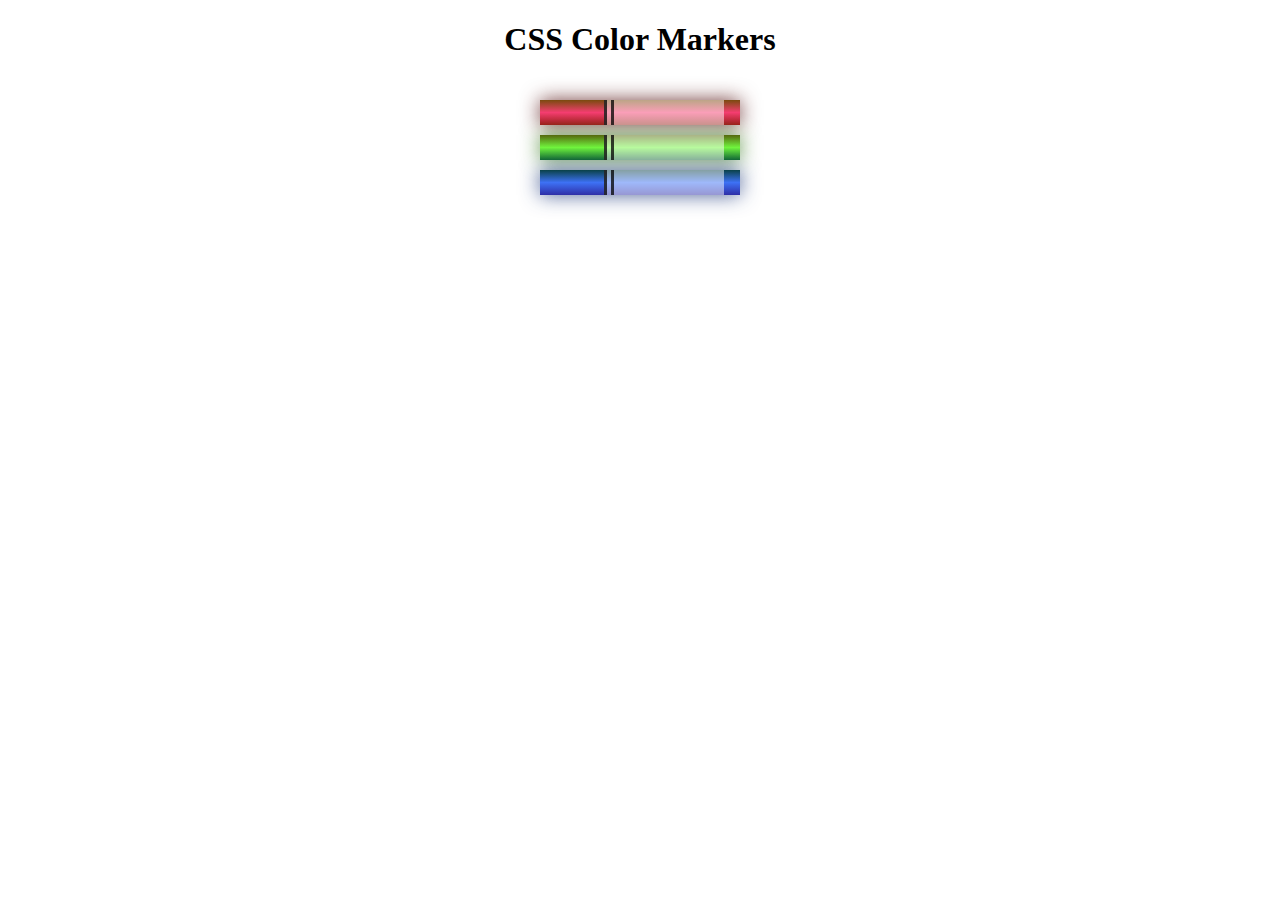
<file: Assignment 3/index.html>
<!DOCTYPE html>
<html lang="en">
  <head>
    <meta charset="utf-8">
    <meta name="viewport" content="width=device-width, initial-scale=1.0">
    <title>Colored Markers</title>
    <link rel="stylesheet" href="styles.css">
  </head>
  <body>
    <h1>CSS Color Markers</h1>
    <div class="container">
      <div class="marker red">
        <div class="cap"></div>
        <div class="sleeve"></div>
      </div>
      <div class="marker green">
        <div class="cap"></div>
        <div class="sleeve"></div>
      </div>
      <div class="marker blue">
        <div class="cap"></div>
        <div class="sleeve"></div>
      </div>
    </div>
  </body>
</html>
</file>
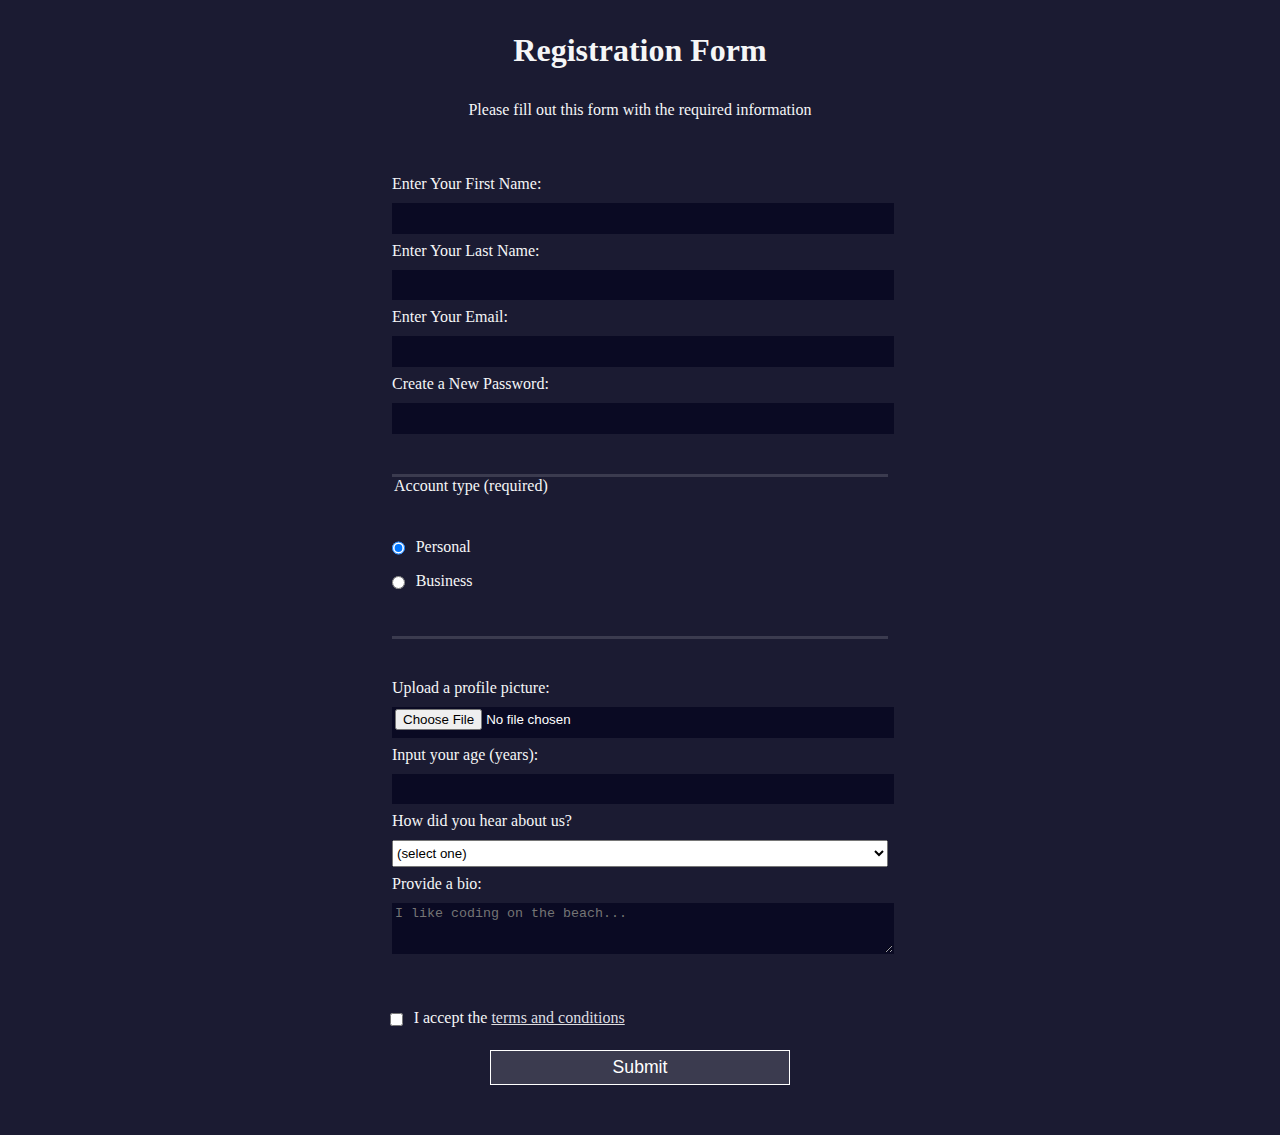
<file: Assignment 4/index.html>
<!DOCTYPE html>
<html lang="en">
  <head>
    <meta charset="UTF-8">
    <title>Registration Form</title>
    <link rel="stylesheet" href="styles.css" />
  </head>
  <body>
    <h1>Registration Form</h1>
    <p>Please fill out this form with the required information</p>
    <form method="post" action='https://register-demo.freecodecamp.org'>
      <fieldset>
        <label for="first-name">Enter Your First Name: <input id="first-name" name="first-name" type="text" required /></label>
        <label for="last-name">Enter Your Last Name: <input id="last-name" name="last-name" type="text" required /></label>
        <label for="email">Enter Your Email: <input id="email" name="email" type="email" required /></label>
        <label for="new-password">Create a New Password: <input id="new-password" name="new-password" type="password" pattern="[a-z0-5]{8,}" required /></label>
      </fieldset>
      <fieldset>
        <legend>Account type (required)</legend>
        <label for="personal-account"><input id="personal-account" type="radio" name="account-type" class="inline" checked /> Personal</label>
        <label for="business-account"><input id="business-account" type="radio" name="account-type" class="inline" /> Business</label>
      </fieldset>
      <fieldset>
        <label for="profile-picture">Upload a profile picture: <input id="profile-picture" type="file" name="file" /></label>
        <label for="age">Input your age (years): <input id="age" type="number" name="age" min="13" max="120" /></label>
        <label for="referrer">How did you hear about us?
          <select id="referrer" name="referrer">
            <option value="">(select one)</option>
            <option value="1">freeCodeCamp News</option>
            <option value="2">freeCodeCamp YouTube Channel</option>
            <option value="3">freeCodeCamp Forum</option>
            <option value="4">Other</option>
          </select>
        </label>
        <label for="bio">Provide a bio:
          <textarea id="bio" name="bio" rows="3" cols="30" placeholder="I like coding on the beach..."></textarea>
        </label>
      </fieldset>
      <label for="terms-and-conditions">
        <input class="inline" id="terms-and-conditions" type="checkbox" required name="terms-and-conditions" /> I accept the <a href="https://www.freecodecamp.org/news/terms-of-service/">terms and conditions</a>
      </label>
      <input type="submit" value="Submit" />
    </form>
  </body>
</html>
</file>
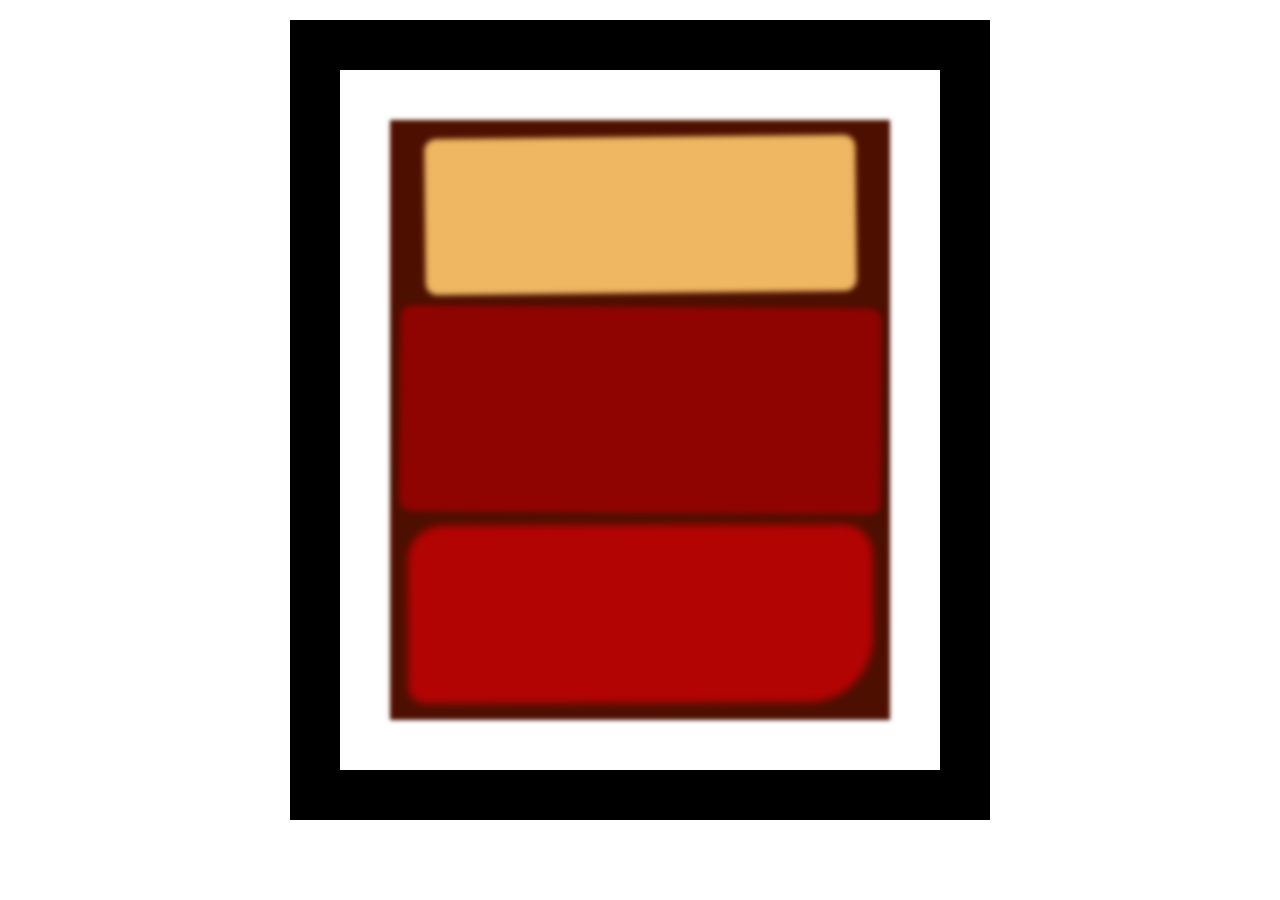
<file: Assignments/Assignment 5/index.html>
<!DOCTYPE html>
<html lang="en">
  <head>
    <meta charset="UTF-8">
    <title>Rothko Painting</title>
    <link href="./styles.css" rel="stylesheet">
  </head>
  <body>
    <div class="frame">
      <div class="canvas">
        <div class="one"></div>
        <div class="two"></div>
        <div class="three"></div>
      </div>
    </div>
  </body>
</html>
</file>
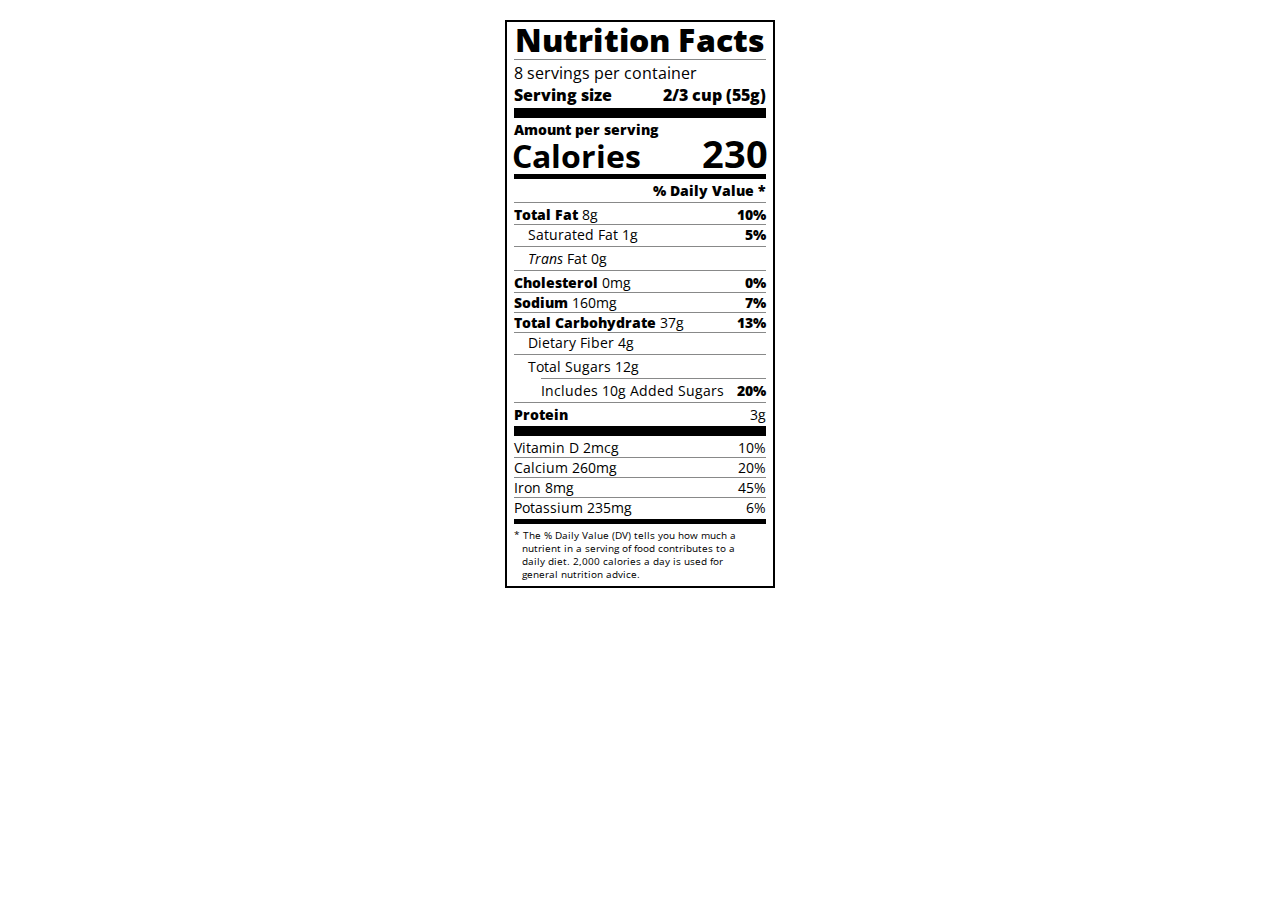
<file: Assignments/Assignment 7/index.html>
<!DOCTYPE html>
<html lang="en">

<head>
  <meta charset="UTF-8">
  <title>Nutrition Label</title>
  <link href="https://fonts.googleapis.com/css?family=Open+Sans:400,700,800" rel="stylesheet">
  <link href="./styles.css" rel="stylesheet">
</head>

<body>
  <div class="label">
    <header>
      <h1 class="bold">Nutrition Facts</h1>
      <div class="divider"></div>
      <p>8 servings per container</p>
      <p class="bold">Serving size <span>2/3 cup (55g)</span></p>
    </header>
    <div class="divider large"></div>
    <div class="calories-info">
      <div class="left-container">
        <h2 class="bold small-text">Amount per serving</h2>
        <p>Calories</p>
      </div>
      <span>230</span>
    </div>
    <div class="divider medium"></div>
    <div class="daily-value small-text">
      <p class="bold right no-divider">% Daily Value *</p>
      <div class="divider"></div>
      <p><span><span class="bold">Total Fat</span> 8g</span> <span class="bold">10%</span></p>
      <p class="indent no-divider">Saturated Fat 1g <span class="bold">5%</span></p>
      <div class="divider"></div>
      <p class="indent no-divider"><span><i>Trans</i> Fat 0g</span></p>
      <div class="divider"></div>
      <p><span><span class="bold">Cholesterol</span> 0mg</span> <span class="bold">0%</span></p>
      <p><span><span class="bold">Sodium</span> 160mg</span> <span class="bold">7%</span></p>
      <p><span><span class="bold">Total Carbohydrate</span> 37g</span> <span class="bold">13%</span></p>
      <p class="indent no-divider">Dietary Fiber 4g</p>
      <div class="divider"></div>
      <p class="indent no-divider">Total Sugars 12g</p>
      <div class="divider double-indent"></div>
      <p class="double-indent no-divider">Includes 10g Added Sugars <span class="bold">20%</span></p>
      <div class="divider"></div>
      <p class="no-divider"><span class="bold">Protein</span> 3g</p>
      <div class="divider large"></div>
      <p>Vitamin D 2mcg <span>10%</span></p>
      <p>Calcium 260mg <span>20%</span></p>
      <p>Iron 8mg <span>45%</span></p>
      <p class="no-divider">Potassium 235mg <span>6%</span></p>
    </div>
    <div class="divider medium"></div>
    <p class="note">* The % Daily Value (DV) tells you how much a nutrient in a serving of food contributes to a daily
      diet. 2,000 calories a day is used for general nutrition advice.</p>
  </div>
</body>
</html>
</file>
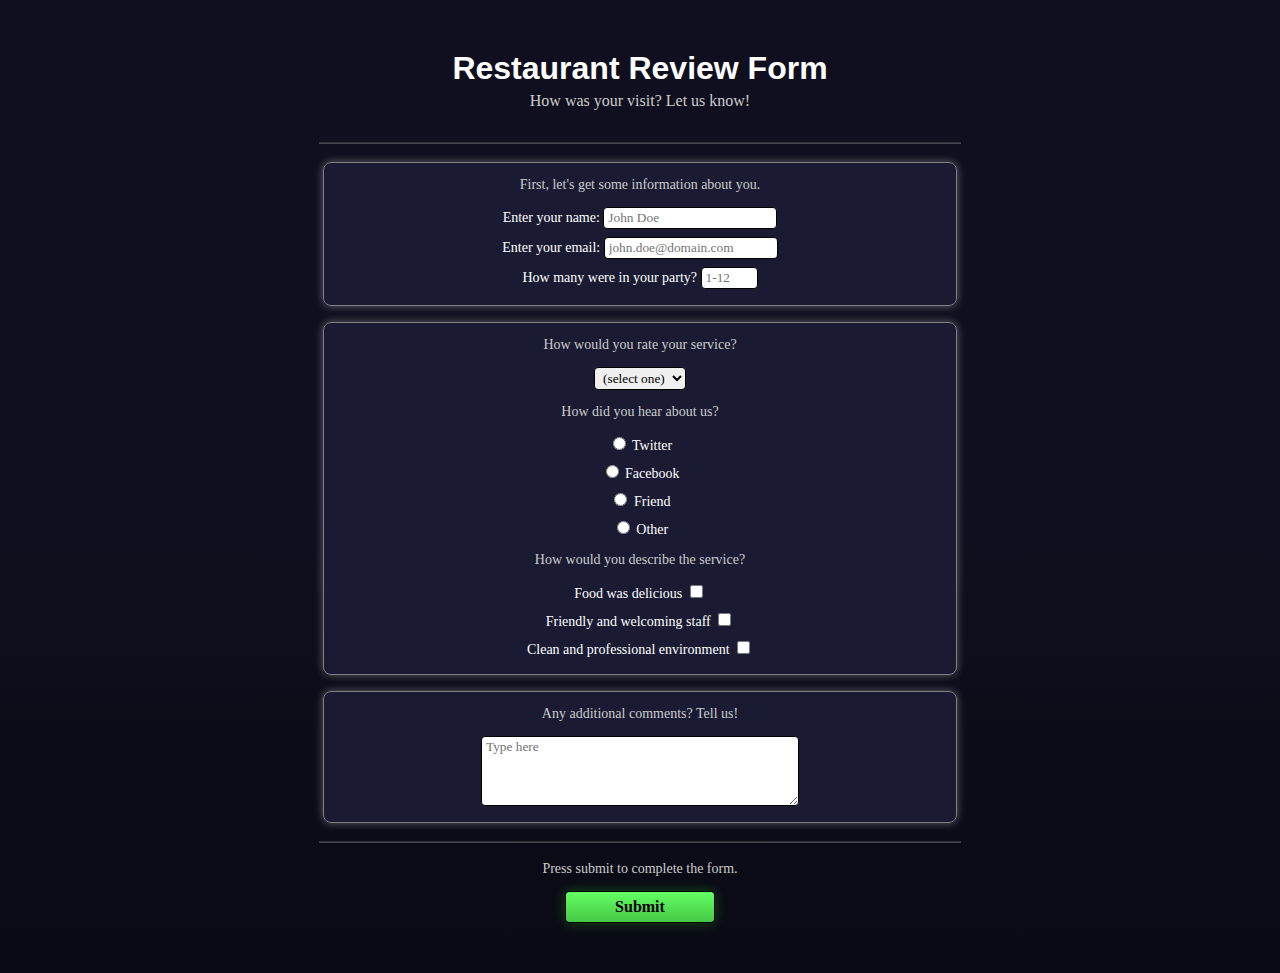
<file: Projects/Project 1/index.html>
<!DOCTYPE html>

<html lang="en">
  <head>
    <meta name="viewport" content="width=device-width, initial-scale=1">
    <meta charset-"utf-8">
    <title>Survey Form</title>
    <link rel="stylesheet" href="styles.css">
  </head>

  <body>
    <h1 id="title">Restaurant Review Form</h1>
    <p id="description">How was your visit? Let us know!</p>
    <hr>
    <form action="https://www.arandomwebsite.com/" id="survey-form">
      <fieldset>
        <p>First, let's get some information about you.</p>
        <label for="name-label" id="name-label">Enter your name: <input type="text" id="name" placeholder="John Doe" required></label>
        <label for="email-label" id="email-label">Enter your email: <input type="email" id="email" placeholder="john.doe@domain.com" required></label>
        <label for="number-label" id="number-label">How many were in your party? <input type="number" id="number" placeholder="1-12" min="1" max="12" required></label>
      </fieldset>
      <fieldset>
        <p>How would you rate your service?</p>
        <select id="dropdown" required>
          <option value="">(select one)</option>
          <option value="2">Excellent</option>
          <option value="1">Average</option>
          <option value="0">Poor</option>
        </select>
        <p>How did you hear about us?</p>
        <label><input type="radio" name="discovery" value="1" required> Twitter</label>
        <label><input type="radio" name="discovery" value="2" required> Facebook</label>
        <label><input type="radio" name="discovery" value="3" required> Friend</label>
        <label><input type="radio" name="discovery" value="4" required> Other</label>
        <p>How would you describe the service?</p>
        <label>Food was delicious <input type="checkbox" value="1"></label>
        <label>Friendly and welcoming staff <input type="checkbox" value="2"></label>
        <label>Clean and professional environment <input type="checkbox" value="3"></label>
      </fieldset>
      <fieldset>
        <p>Any additional comments? Tell us!</p>
        <textarea rows="4" cols="40" placeholder="Type here"></textarea>
      </fieldset>
      <hr>
      <p>Press submit to complete the form.</p>
      <input type="submit" id="submit" value="Submit">  
    </form>
  </body>
</html>
</file>
<file: Assignment 3/styles.css>
h1 {
  text-align: center;
}

.container {
  background-color: rgb(255, 255, 255);
  padding: 10px 0;
}

.marker {
  width: 200px;
  height: 25px;
  margin: 10px auto;
}

.cap {
  width: 60px;
  height: 25px;
}

.sleeve {
  width: 110px;
  height: 25px;
  background-color: rgba(255, 255, 255, 0.5);
  border-left: 10px double rgba(0, 0, 0, 0.75);
}

.cap, .sleeve {
  display: inline-block;
}

.red {
  background: linear-gradient(rgb(122, 74, 14), rgb(245, 62, 113), rgb(162, 27, 27));
  box-shadow: 0 0 20px 0 rgba(83, 14, 14, 0.8);
}

.green {
  background: linear-gradient(#55680D, #71F53E, #116C31);
  box-shadow: 0 0 20px 0 #3B7E20CC;
}

.blue {
  background: linear-gradient(hsl(186, 76%, 16%), hsl(223, 90%, 60%), hsl(240, 56%, 42%));
  box-shadow: 0 0 20px 0 hsla(223, 59%, 31%, 0.8);
}
</file>
<file: Assignment 4/styles.css>
body {
  width: 100%;
  height: 100vh;
  margin: 0;
  background-color: #1b1b32;
  color: #f5f6f7;
  font-family: Tahoma;
  font-size: 16px;
}

h1, p {
  margin: 1em auto;
  text-align: center;
}

form {
  width: 60vw;
  max-width: 500px;
  min-width: 300px;
  margin: 0 auto;
  padding-bottom: 2em;
}

fieldset {
  border: none;
  padding: 2rem 0;
  border-bottom: 3px solid #3b3b4f;
}

fieldset:last-of-type {
  border-bottom: none;
}

label {
  display: block;
  margin: 0.5rem 0;
}

input,
textarea,
select {
  margin: 10px 0 0 0;
  width: 100%;
  min-height: 2em;
}

input, textarea {
  background-color: #0a0a23;
  border: 1px solid #0a0a23;
  color: #ffffff;
}

.inline {
  width: unset;
  margin: 0 0.5em 0 0;
  vertical-align: middle;
}

input[type="submit"] {
  display: block;
  width: 60%;
  margin: 1em auto;
  height: 2em;
  font-size: 1.1rem;
  background-color: #3b3b4f;
  border-color: white;
  min-width: 300px;
}

input[type="file"] {
  padding: 1px 2px;
}

.inline {
  display: inline; 
}

a {
  color: #dfdfe2;
}
</file>
<file: Assignments/Assignment 5/styles.css>
.canvas {
  width: 500px;
  height: 600px;
  background-color: #4d0f00;
  overflow: hidden;
  filter: blur(2px);
}

.frame {
  border: 50px solid black;
  width: 500px;
  padding: 50px;
  margin: 20px auto;
}

.one {
  width: 425px;
  height: 150px;
  background-color: #efb762;
  margin: 20px auto;
  box-shadow: 0 0 3px 3px #efb762;
  border-radius: 9px;
  transform: rotate(-0.6deg);
}

.two {
  width: 475px;
  height: 200px;
  background-color: #8f0401;
  margin: 0 auto 20px;
  box-shadow: 0 0 3px 3px #8f0401;
  border-radius: 8px 10px;
  transform: rotate(0.4deg);
}

.one, .two {
  filter: blur(1px);
}

.three {
  width: 91%;
  height: 28%;
  background-color: #b20403;
  margin: auto;
  filter: blur(2px);
  box-shadow: 0 0 5px 5px #b20403;
  border-radius: 30px 25px 60px 12px;
transform: rotate(-0.2deg)
}
</file>
<file: Assignments/Assignment 7/styles.css>
* {
  box-sizing: border-box;
}

html {
  font-size: 16px;
}

body {
  font-family: 'Open Sans', sans-serif;
}

.label {
  border: 2px solid black;
  width: 270px;
  margin: 20px auto;
  padding: 0 7px;
}

header h1 {
  text-align: center;
  margin: -4px 0;
  letter-spacing: 0.15px
}

p {
  margin: 0;
  display: flex;
  justify-content: space-between;
}

.divider {
  border-bottom: 1px solid #888989;
  margin: 2px 0;
}

.bold {
  font-weight: 800;
}

.large {
  height: 10px;
}

.large, .medium {
  background-color: black;
  border: 0;
}

.medium {
  height: 5px;
}

.small-text {
  font-size: 0.85rem;
}


.calories-info {
  display: flex;
  justify-content: space-between;
  align-items: flex-end;
}

.calories-info h2 {
  margin: 0;
}

.left-container p {
  margin: -5px -2px;
  font-size: 2em;
  font-weight: 700;
}

.calories-info span {
  margin: -7px -2px;
  font-size: 2.4em;
  font-weight: 700;
}

.right {
  justify-content: flex-end;
}

.indent {
  margin-left: 1em;
}

.double-indent {
  margin-left: 2em;
}

.daily-value p:not(.no-divider) {
  border-bottom: 1px solid #888989;
}

.note {
  font-size: 0.6rem;
  margin: 5px 0;
  padding: 0px 8px;
  text-indent: -8px;
}
</file>
<file: Projects/Project 1/styles.css>
/* Element-level styling */

* {
  font-family: Trebuchet MS;
}

body {
  /*background-color: #0f0f1f;*/
  background: linear-gradient(180deg, #0f0f1f 50%, #0a0a14);
  margin: 50px 0;
}

hr {
  opacity: 0.25;
  width: 50%;
  min-width: 500px;
  margin-bottom: 18px;
  margin-top: 18px;
}

h1 {
  font-family: Arial;
  font-weight: 900;
  color: white;
  text-align: center;
}

p {
  font-size: 14px;
  color: #cccccc;
  text-align: center;
}

label {
  text-align: center;
  font-size: 14px;
  display: block;
  color: white;
  margin-bottom: 8px;
}
label:last-of-type {
  margin-bottom: 0;
}

fieldset {
  width: 50%;
  min-width: 400px;
  max-width: 600px;
  box-shadow: rgba(255, 255, 255, 0.35) 0 0 8px;
  background-color: #1a1b33;
  border: 1px solid gray;
  border-radius: 8px;
  padding: 0 16px 16px;
  margin: 0 auto 16px auto;
}

input, select, textarea {
  border: 1px solid black;
  padding: 2px 4px 2px;
  border-radius: 4px;
}
input[type="submit"] {
  background: linear-gradient(180deg, rgb(100, 255, 100), rgb(70, 200, 70) 100%);
  box-shadow: rgb(25, 75, 25) 0 0 12px;
  font-size: 16px;
  font-weight: bold;
  display: block;
  margin: auto;
  width: 150px;
  padding: 6px;
}

textarea {
  display: block;
  margin: 0 auto;
}

/* Id-level styling */

#description {
  font-size: 16px;
  margin-top: -1em;
  margin-bottom: 2em;
}

#dropdown {
  display: block;
  margin: 0 auto;
}
</file>
